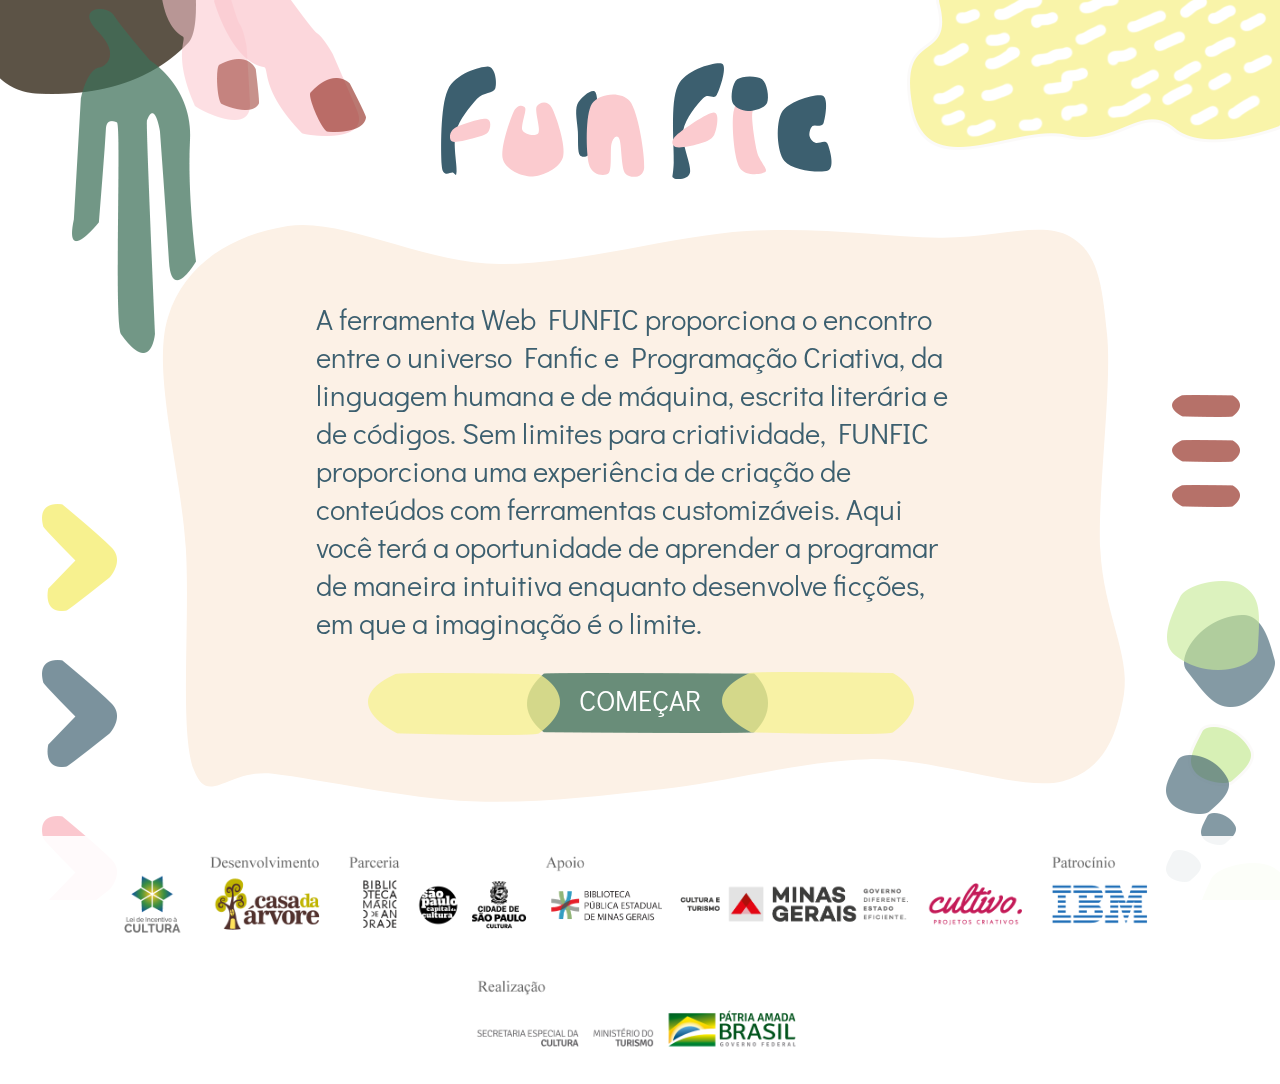
<file: index.html>
<!DOCTYPE html>
<html lang="en">

<head>
  <meta charset="utf-8">
  <meta name="viewport" content="width=device-width, initial-scale=1.0">
  <title>FunFic</title>
  <link href="css/style.css" rel="stylesheet">
  <link rel="apple-touch-icon" sizes="180x180" href="images/favico/apple-touch-icon.png">
  <link rel="icon" type="image/png" sizes="32x32" href="images/favico/favicon-32x32.png">
  <link rel="icon" type="image/png" sizes="16x16" href="images/favico/favicon-16x16.png">
  <meta name="theme-color" content="#FBCBCF">
  <meta name="description" content="FunFic é um espaço inventivo para desenvolvimento de novas experiências com a produção literária e escrita de códigos.">
  <link rel="manifest" href="manifest.json">
  <link rel="preconnect" href="https://fonts.googleapis.com">
  <link rel="preconnect" href="https://fonts.gstatic.com" crossorigin>
  <link href="https://fonts.googleapis.com/css2?family=Didact+Gothic&display=swap" rel="stylesheet">
</head>
<body class="home">
  <div id="overlays"></div>
  <div id="opening">
    <p>A ferramenta Web FUNFIC proporciona o encontro entre o universo Fanfic e Programação Criativa, da linguagem humana e de máquina, escrita literária e de códigos. Sem limites para criatividade, FUNFIC proporciona uma experiência de criação de conteúdos com ferramentas customizáveis. Aqui você terá a oportunidade de aprender a programar de maneira intuitiva enquanto desenvolve ficções, em que a imaginação é o limite.</p>
    <a href="editor.html">Começar</a>
  </div>
  <div id="footer">
    <div class="sponsor"><img src="images/sponsor/lei.png"/></div>
    <div class="sponsor"><img src="images/sponsor/desenvolvimento.png"/></div>
    <div class="sponsor"><img src="images/sponsor/parceria1.png"/></div>
    <div class="sponsor"><img src="images/sponsor/parceria2.png"/></div>
    <div class="sponsor"><img src="images/sponsor/parceria3.png"/></div>
    <div class="sponsor"><img src="images/sponsor/apoio1.png"/></div>
    <div class="sponsor"><img src="images/sponsor/apoio2.png"/></div>
    <div class="sponsor"><img src="images/sponsor/apoio3.png"/></div>
    <div class="sponsor"><img src="images/sponsor/patrocinio.png"/></div>
    <div class="sponsor"><img src="images/sponsor/realizacao.png"/></div>
  </div>
  <script async src="js/p5/p5.min.js" type="text/javascript" charset="utf-8"></script>
  <script async src="js/tween.min.js" type="text/javascript" charset="utf-8"></script>
  <script async src="js/installServiceWorker.js" type="text/javascript" charset="utf-8"></script>  
  <script async defer src="js/sketchHome.js" type="text/javascript" charset="utf-8"></script>
</body>
</html>
</file>
<file: css/style.css>
/*Home*/

html, body {
    padding: 0;
    margin: 0;
    background-color: #FFF;
    height: 100%;
    font-family: 'Didact Gothic', sans-serif;
}

#defaultCanvas0 {
    position: absolute;
    top: 0px;
    left: 0px;
    z-index: 1;
    width: 100% !important;
    min-height: 100%;
}

#overlays{
    background-image: url("../images/home/top-left.png"), url("../images/home/top-right.png"), url("../images/home/center-right.png"), url("../images/home/bottom-right.png"), url("../images/home/bottom-left.png");
    background-position: left top, right top, right center, right bottom, left bottom;
    background-repeat: no-repeat, no-repeat, no-repeat, no-repeat, no-repeat;
    background-size: 375px 360px, 381px 163px, 113px 129px, 119px 324px, 134px 407px;
    z-index: 2;
    width: 100%;
    height: 100%;
    position: fixed;
    top: 0px;
    left: 0px;
    pointer-events: none;
}


@media screen and (max-width: 1110px) {
    #overlays{
        background-size: 187px 180px, 190px 81px, 113px 129px, 119px 324px, 134px 407px;
    }
}


@media screen and (max-width: 670px) {
    #overlays{
        background-image: url("../images/home/top-right.png"), url("../images/home/bottom-right.png"), url("../images/home/bottom-left.png");
        background-position: right top, right bottom, left bottom;
        background-repeat: no-repeat, no-repeat, no-repeat;
        background-size: 190px 81px, 119px 324px, 134px 407px;
    }
}

#opening {
    position: absolute;
    top: 300px;
    z-index: 3;
    width: 100%;
    max-width: 768px;
    left: 50%;
    transform: translateX(-50%); 
}

#opening p {
    margin: 0 60px;
    font-size: 29px;
    color: #3c5f6f;
}

@media screen and (max-width: 670px) {
    #opening p {
        font-size: 20px;
    }
}

#opening a {
    display: block;
    width: 100%;
    height: 54px;
    background-image: url("../images/home/button.png");
    background-repeat: no-repeat;
    background-position: center top;
    text-align: center;
    font-size: 28px;
    color: #FFF;
    text-decoration: none;
    text-transform: uppercase;
    margin: 30px 0 100px 0;
    padding-top: 10px;
}

#opening a:hover {
    text-decoration: underline;
}

#footer {
    background-color: rgba(255, 255, 255 , 90%);
    position: absolute;
    z-index: 2;
    width: 100%;
    display: flex;
    justify-content: center;
    flex-wrap: wrap;
}

.sponsor {
    float: left;
}

.sponsor img {
    height: 120px;
    max-width: 100%;
}
</file>
